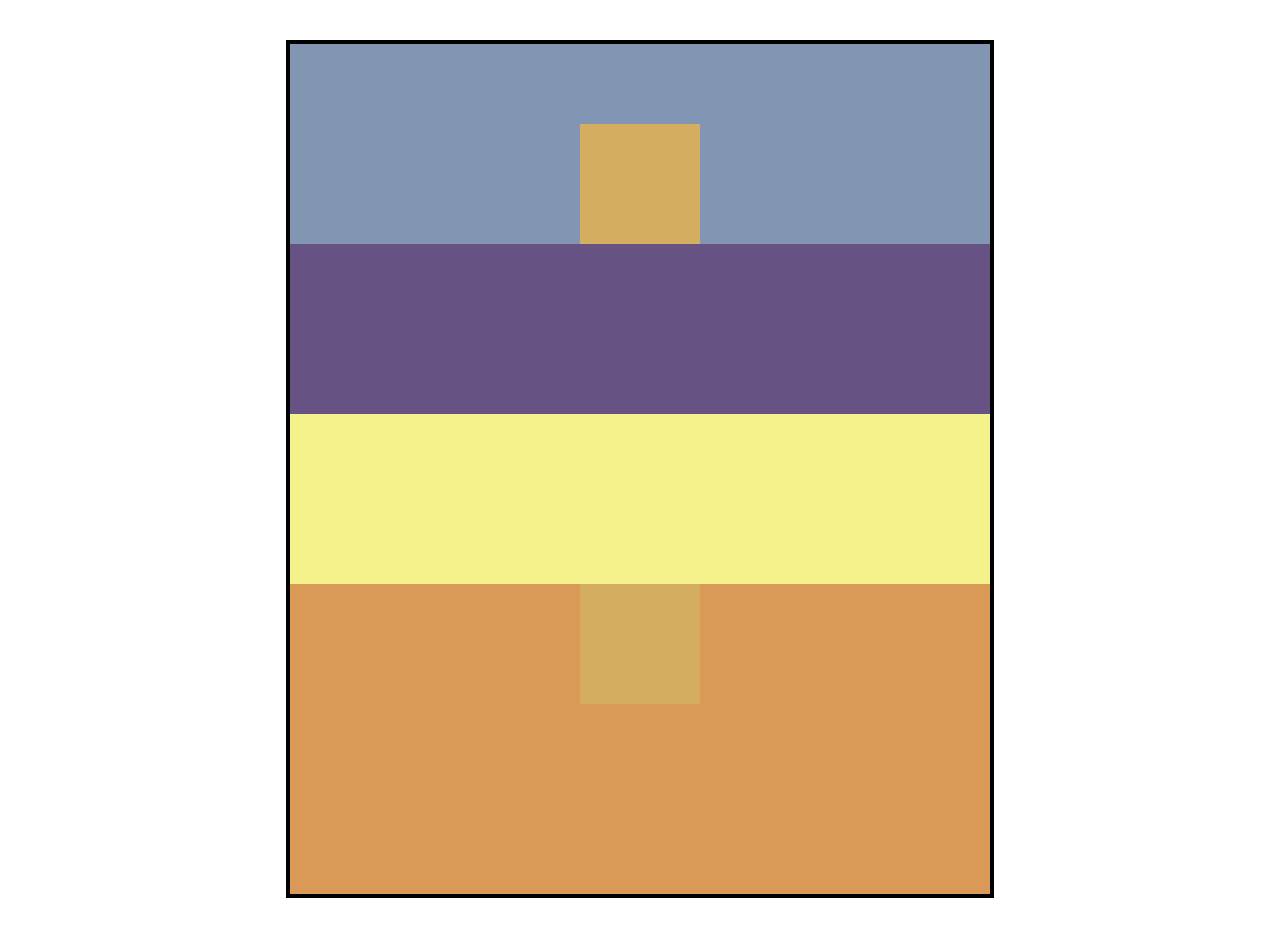
<file: index2.html>
<!DOCTYPE html>
<html lang="en">

<head>
    <meta charset="UTF-8">
    <meta name="viewport" 
    content="width=device-width, 
    initial-scale=1.0">

    <title>Box Model Artwork</title>

    <link rel="stylesheet" href="style2.css">
</head>

<body>

    <div class="artwork">
    
        <div class="blue-section"></div>
        <div class="purple-section"></div>
        <div class="yellow-section"></div>
        <div class="top-square"></div>
        <div class="orange-section"></div>
        <div class="bottom-square"></div>
      
     </div>
    

</body>
</html>
</file>
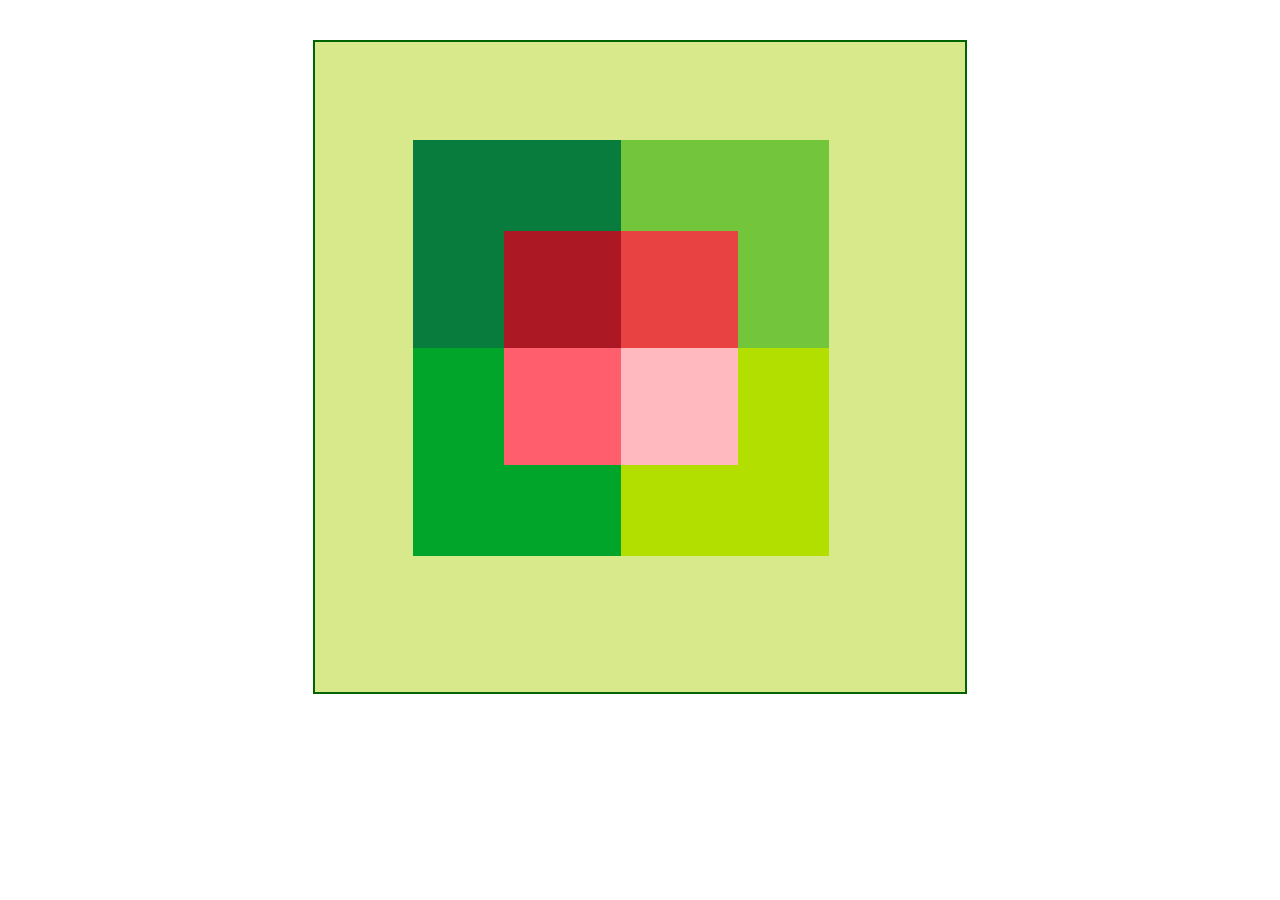
<file: index4.html>
<!DOCTYPE html>
<html lang="en">

<head>
    <meta charset="UTF-8">
    <meta name="viewport" 
    content="width=device-width, 
    initial-scale=1.0">

    <title>Box Model Artwork 2</title>

    <link rel="stylesheet" href="style4.css">
</head>

<body>
    <!--artwork container -->
    <div class="artwork">

   <!--four green squares-->
   <div class="green-one"></div>
   <div class="green-two"></div>
   <div class="green-three"></div>
   <div class="green-four"></div>

   <!--Red square in the center-->
   <div class="red-square"></div>
   <!--four red squares-->
   <div class="red-one"></div>
   <div class="red-two"></div>
   <div class="red-three"></div>
   <div class="red-four"></div>


</div>




</body>
</html>
</file>
<file: style2.css>
.artwork {
    width: 700px;
    height: 850px;
    margin: 40px auto;
    border: 4px solid black;
    position: relative;
    overflow: hidden;
}
/* square overlapping blue section*/
.top-square {
    width: 120px;
    height: 120px;
    background: #d4ad61;
    position: absolute;
    top: 80px;
    left: 290px;
}

/* dark blue area at the top */
.blue-section {
    position: absolute;
    width: 100%;
    height: 200px;
    background: #8295b3;
}

/* Large purple horizontal section */
.purple-section {
    width: 100%;
    height: 170px;
    background: #665283;
    position: absolute;
    top:200px;
}

/* Large yellow horizontal section */
.yellow-section {
    width: 100%;
    height: 170px;
    background: #f5f28c;
    position: absolute;
    top: 370px;
}

/* Large orange section at the bottom */
.orange-section {
    width: 100%;
    height: 310px;
    background: #d99a57;
    position: absolute;
    top: 540px;
}

/* Square overlapping the orange section*/
.bottom-square {
    width: 120px;
    height: 120px;
    background: #d4ad61;
    position: absolute;
    top: 540px;
    left: 290px;
}
</file>
<file: style4.css>
.artwork {
    position: relative;
    width: min(75vw, 650px, 75vh);
    margin: 40px auto;
    border: 2px solid darkgreen;
    aspect-ratio: 1/1;
    background-color: #d7e98a;
    overflow: hidden;
}

/* Four Green Squares*/

/* Top-left square*/
.green-one {
    position: absolute;
    top: 15%;
    left: 15%;
    width: 32%;
    height: 32%;
    background-color: #087c3d;
}

/* Top-right square*/
.green-two {
    position: absolute;
    top: 15%;
    left: 47%;
    width: 32%;
    height: 32%;
    background-color: #73c63c;
}

/* Bottom-left square*/
.green-three {
    position: absolute;
    top: 47%;
    left: 15%;
    width: 32%;
    height: 32%;
    background-color: #00a52a;
}

/* Bottom-right square*/
.green-four {
    position: absolute;
    top: 47%;
    left: 47%;
    width: 32%;
    height: 32%;
    background-color: #b2df00;
}

.red-square{
    position: absolute;
    top:29%;
    left: 29%;
    width: 36%;
    height: 36%;
    background-color: #ed2939;
}

/* top left square*/
.red-one {
    position: absolute;
    top: 29%;
    left: 29%;
    width: 18%;
    height: 18%;
    background-color: #ac1824;
}

/* top right square*/
.red-two {
    position: absolute;
    top: 29%;
    left: 47%;
    width: 18%;
    height: 18%;
    background-color: #e94242;
}

/* bottom left square*/
.red-three {
    position: absolute;
    top: 47%;
    left: 29%;
    width: 18%;
    height: 18%;
    background-color: #ff5f6c;
}

/* bottom right square*/
.red-four {
    position: absolute;
    top: 47%;
    left: 47%;
    width: 18%;
    height: 18%;
    background-color: #ffb9bf;
}
</file>
